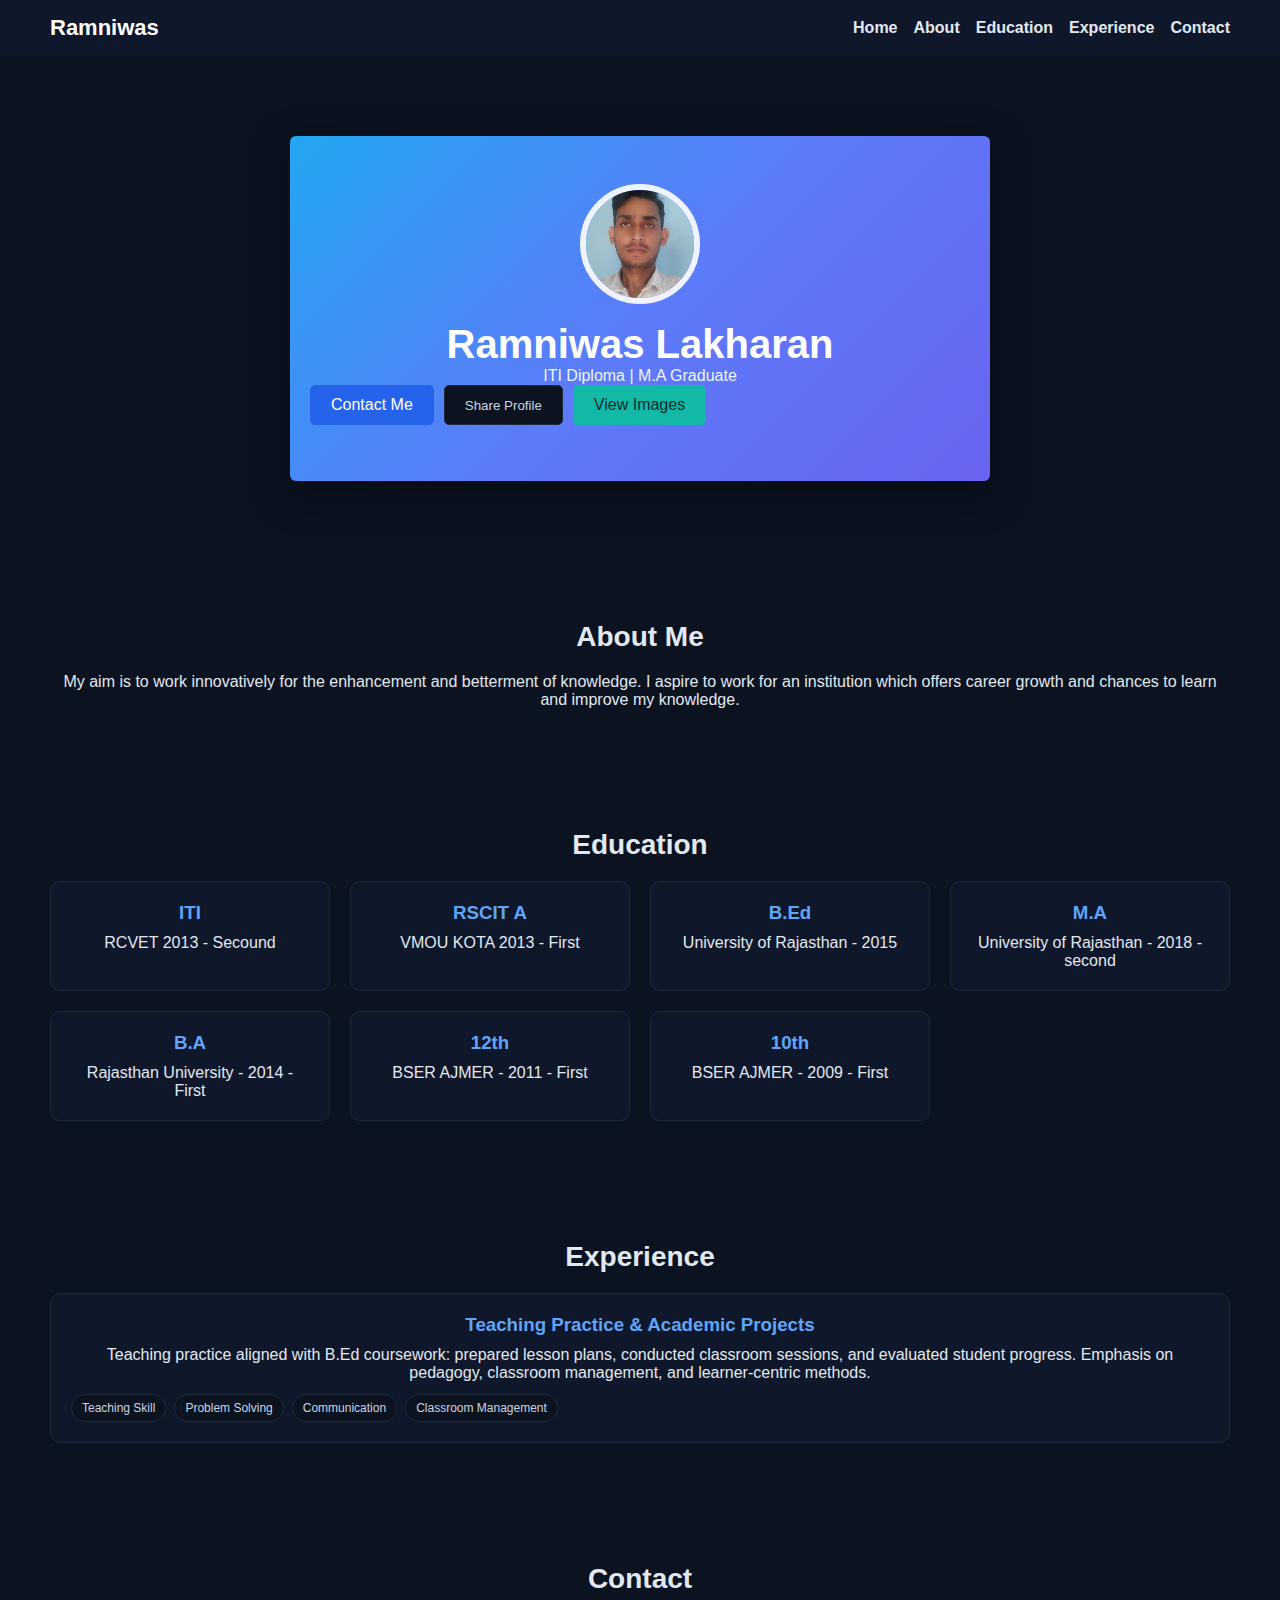
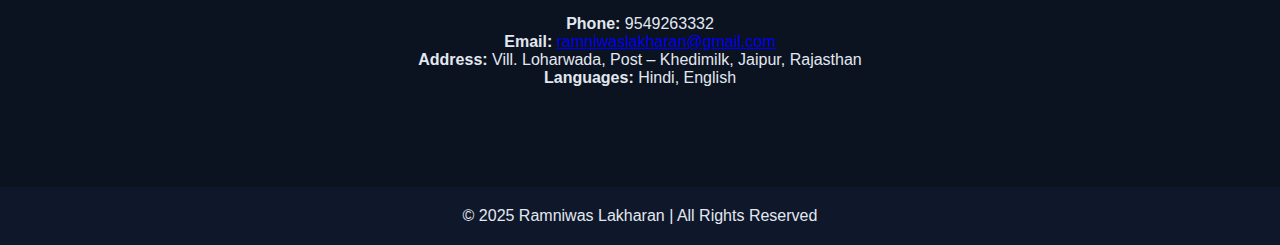
<file: index.html>
<!DOCTYPE html>
<html lang="en">
<head>
  <meta charset="UTF-8">
  <meta name="viewport" content="width=device-width, initial-scale=1.0">
  <title>Ramniwas Lakharan | Portfolio</title>
  <link rel="stylesheet" href="style.css">
</head>
<body>
  <!-- Navbar -->
  <header>
    <nav class="navbar">
      <div class="logo">Ramniwas</div>
      <button class="hamburger" aria-label="Open menu" aria-expanded="false" aria-controls="nav-menu">
        <span></span><span></span><span></span>
      </button>
      <ul id="nav-menu" class="nav-links">
        <li><a href="#home">Home</a></li>
        <li><a href="#about">About</a></li>
        <li><a href="#education">Education</a></li>
        <li><a href="#experience">Experience</a></li>
        <li><a href="#contact">Contact</a></li>
      </ul>
    </nav>
  </header>

  <!-- Hero Section -->
  <section id="home" class="hero">
    <div class="hero-box">
      <img class="hero-avatar" src="public/image.png" alt="Ramniwas Lakharan">
      <h1><span>Ramniwas Lakharan</span></h1>
      <p class="subtitle">ITI Diploma | M.A Graduate</p>
      <div class="cta-group">
        <a href="#contact" class="btn primary">Contact Me</a>
        <button class="btn ghost" id="shareProfile" aria-label="Share profile">Share Profile</button>
        <a class="btn accent" href="gallery.html">View Images</a>
      </div>
    </div>
  </section>

  <!-- About Section -->
  <section id="about" class="about section">
    <h2>About Me</h2>
    <p>My aim is to work innovatively for the enhancement and betterment of knowledge. 
      I aspire to work for an institution which offers career growth and chances to learn and improve my knowledge.</p>
  </section>

  <!-- Education Section -->
  <section id="education" class="education section">
    <h2>Education</h2>
    <div class="timeline">
      <div class="card"><h3>ITI</h3><p>RCVET  2013 - Secound</p></div>
      <div class="card"><h3>RSCIT A</h3><p>VMOU KOTA  2013 - First</p></div>
      <div class="card"><h3>B.Ed</h3><p>University of Rajasthan - 2015</p></div>
      <div class="card"><h3>M.A</h3><p>University of Rajasthan - 2018 - second</p></div>
      <div class="card"><h3>B.A</h3><p>Rajasthan University - 2014 - First</p></div>
      <div class="card"><h3>12th</h3><p>BSER AJMER - 2011 - First</p></div>
      <div class="card"><h3>10th</h3><p>BSER AJMER - 2009 - First</p></div>
    
    </div>
  </section>

  <!-- Experience Section -->
  <section id="experience" class="experience section">
    <h2>Experience</h2>
    <div class="timeline">
      <div class="card">
        <h3>Teaching Practice & Academic Projects</h3>
        <p>Teaching practice aligned with B.Ed coursework: prepared lesson plans, conducted classroom sessions, and evaluated student progress. Emphasis on pedagogy, classroom management, and learner-centric methods.</p>
        <div class="skills">
          <span class="chip">Teaching Skill</span>
          <span class="chip">Problem Solving</span>
          <span class="chip">Communication</span>
          <span class="chip">Classroom Management</span>
        </div>
      </div>
    </div>
  </section>

  

  <!-- Contact Section -->
  <section id="contact" class="contact section">
    <h2>Contact</h2>
    <p><strong>Phone:</strong> 9549263332</p>
    <p><strong>Email:</strong> <a href="mailto:ramniwaslakharan@gmail.com">ramniwaslakharan@gmail.com</a></p>
    <p><strong>Address:</strong> Vill. Loharwada, Post – Khedimilk, Jaipur, Rajasthan</p>
    <p><strong>Languages:</strong> Hindi, English</p>
  </section>

  

  <!-- Footer -->
  <footer>
    <p>© 2025 Ramniwas Lakharan | All Rights Reserved</p>
  </footer>

  <script src="script.js"></script>
</body>
</html>
</file>
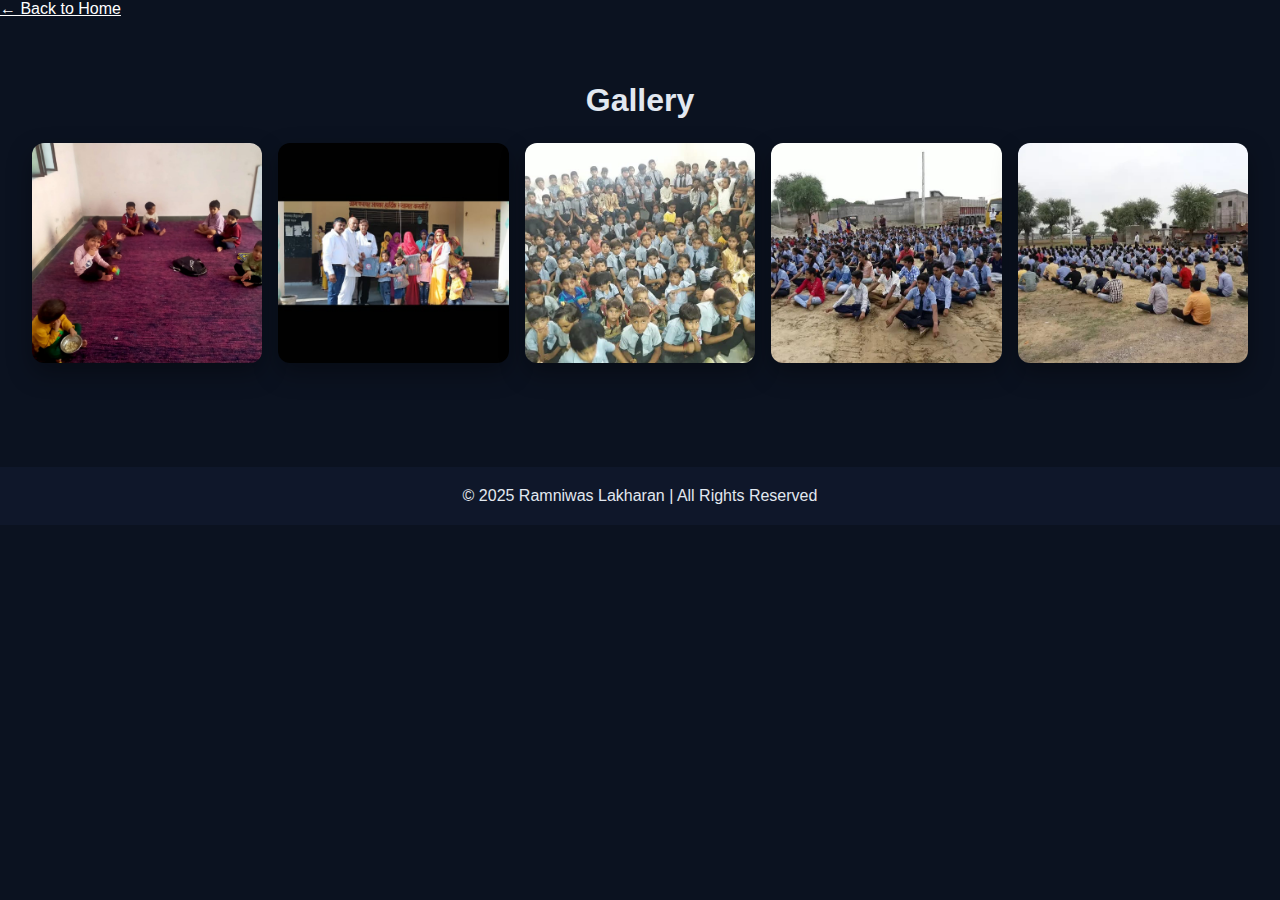
<file: gallery.html>
<!DOCTYPE html>
<html lang="en">
<head>
  <meta charset="UTF-8">
  <meta name="viewport" content="width=device-width, initial-scale=1.0">
  <title>Gallery | Hanuman Sahya Lakharan</title>
  <link rel="preconnect" href="https://fonts.googleapis.com">
  <link rel="preconnect" href="https://fonts.gstatic.com" crossorigin>
  <link href="https://fonts.googleapis.com/css2?family=Inter:wght@400;500;600;700&display=swap" rel="stylesheet">
  <link rel="stylesheet" href="style.css">
  
</head>
<body>
  <div class="topbar">
    <a href="index.html" style="color: white;">← Back to Home</a>
  </div>

  <section class="gallery">
    <h2>Gallery</h2>
    <div class="gallery-grid" id="galleryGrid"></div>
  </section>

  <footer>
    <p>© 2025 Ramniwas Lakharan | All Rights Reserved</p>
  </footer>

  <script src="script.js"></script>
</body>
</html>
</file>
<file: style.css>
/* Reset */
* {
    margin: 0;
    padding: 0;
    box-sizing: border-box;
    font-family: 'Segoe UI', Tahoma, Geneva, Verdana, sans-serif;
  }
  
  body {
    background: #0b1220;
    color: #e2e8f0;
    scroll-behavior: smooth;
  }
  
  /* Navbar */
  .navbar {
    display: flex;
    justify-content: space-between;
    align-items: center;
    padding: 15px 50px;
    background: #0f172a;
    position: sticky;
    top: 0;
    z-index: 1000;
  }
  
  .navbar .logo {
    font-size: 22px;
    font-weight: bold;
    color: #fff;
  }
  
  .nav-links {
    list-style: none;
    display: flex;
    gap: 16px;
  }
  
  .nav-links li {
    margin-left: 0;
  }
  
  .nav-links a {
    color: #e2e8f0;
    text-decoration: none;
    font-weight: bold;
  }
  
  .nav-links a:hover {
    color: #fff;
  }

  /* Hamburger */
  .hamburger {
    display: none;
    width: 40px;
    height: 40px;
    background: transparent;
    border: 1px solid rgba(255,255,255,0.2);
    border-radius: 8px;
    align-items: center;
    justify-content: center;
    cursor: pointer;
  }
  .hamburger span {
    display: block;
    width: 20px;
    height: 2px;
    background: #e2e8f0;
    margin: 3px 0;
  }
  
  /* Hero */
  .hero {
    padding: 80px 20px;
    background: #0b1220;
    display: flex;
    align-items: center;
    justify-content: center;
  }

  .hero-box {
    width: 100%;
    max-width: 700px;
    background: linear-gradient(135deg, #22a6f0 0%, #5b7cfa 50%, #6a64f1 100%);
    border-radius: 6px;
    padding: 48px 20px 56px;
    text-align: center;
    position: relative;
    box-shadow: 0 12px 40px rgba(0,0,0,0.35);
  }

  .hero-avatar {
    width: 120px;
    height: 120px;
    object-fit: cover;
    border-radius: 999px;
    border: 6px solid rgba(255,255,255,0.9);
    display: block;
    margin: 0 auto 18px;
  }
  
  .hero-content h1 { font-size: 36px; color: #fff; }
  .hero-box h1 { font-size: 40px; color: #fff; margin-top: 4px; }
  
  .hero-content h1 span {
    color: #60a5fa;
  }
  
  .hero-content p { margin: 15px 0; font-size: 18px; color: #cbd5e1; }
  .hero-box .subtitle { color: #eaf6ff; }
  
  .cta-group { display: flex; flex-wrap: wrap; gap: 10px; }

  .btn {
    display: inline-block;
    padding: 10px 20px;
    background: #1e293b;
    color: #e2e8f0;
    text-decoration: none;
    border-radius: 5px;
    border: 1px solid #334155;
  }
  
  .btn:hover {
    background: #0b1220;
  }
  
  .btn.primary { background:#2563eb; border-color:#2563eb; color:#fff; }
  .btn.primary:hover { background:#1d4ed8; }
  .btn.outline { background:transparent; border-color:#475569; color:#e2e8f0; }
  .btn.outline:hover { background:#111827; }
  .btn.ghost { background:#0b1220; border-color:#1f2937; color:#cbd5e1; }
  .btn.accent { background:#14b8a6; border-color:#14b8a6; color:#042f2e; }
  .btn.accent:hover { background:#0d9488; color:#e7fffb; }
  
  /* remove old split hero image layout */
  
  /* Sections */
  .section {
    padding: 60px 50px;
    text-align: center;
  }
  
  .section h2 {
    font-size: 28px;
    margin-bottom: 20px;
    color: #e2e8f0;
  }
  
  /* Timeline Cards */
  .timeline {
    display: grid;
    grid-template-columns: repeat(auto-fit, minmax(250px, 1fr));
    gap: 20px;
  }
  
  .card {
    background: #0f172a;
    padding: 20px;
    border-radius: 10px;
    border: 1px solid #1f2937;
  }
  
  .card h3 {
    margin-bottom: 10px;
    color: #60a5fa;
  }
  .skills { margin-top: 12px; display: flex; flex-wrap: wrap; gap: 8px; }
  .chip { background:#0b1220; border:1px solid #1f2937; color:#cbd5e1; padding:6px 10px; border-radius:999px; font-size: 12px; }
  
  /* Personal */
  .personal ul {
    list-style: none;
    line-height: 1.8;
    text-align: left;
    max-width: 600px;
    margin: auto;
  }
  

  /* Footer */
  footer {
    background: #0f172a;
    color: #e2e8f0;
    text-align: center;
    padding: 20px;
    margin-top: 40px;
  }
  /* Gallery Section */
.gallery {
  padding: 4rem 2rem;
  background: transparent;
  text-align: center;
}

.gallery h2 {
  font-size: 2rem;
  margin-bottom: 1.5rem;
  color: var(--accent);
}

.gallery-grid {
  display: grid;
  grid-template-columns: repeat(auto-fit, minmax(200px, 1fr));
  gap: 1rem;
}

.gallery-grid img {
  width: 100%;
  height: 220px;
  object-fit: cover;
  border-radius: 12px;
  box-shadow: 0 10px 24px rgba(0,0,0,0.35);
  transition: transform 0.25s ease, box-shadow 0.25s ease;
}

.gallery-grid img:hover {
  transform: scale(1.03);
  box-shadow: 0 16px 36px rgba(0,0,0,0.5);
}

/* Removed upload styles as upload feature is no longer used */


  
 
  /* Responsive */
  @media (max-width: 900px) {
    .modal-body { grid-template-columns: 1fr; }
  }
  
  @media (max-width: 780px) {
    .hamburger { display: inline-flex; }
    .nav-links {
      position: absolute;
      right: 16px;
      top: 64px;
      background: #0b1220;
      border: 1px solid #1f2937;
      border-radius: 10px;
      padding: 10px 12px;
      display: none;
      flex-direction: column;
      min-width: 200px;
    }
    .nav-links.open { display: flex; }
    .nav-links li { margin: 6px 0; }
    .hero { padding: 50px 20px; }
    .section { padding: 40px 20px; }
    .hero-content h1 { font-size: 28px; }
  }
</file>
